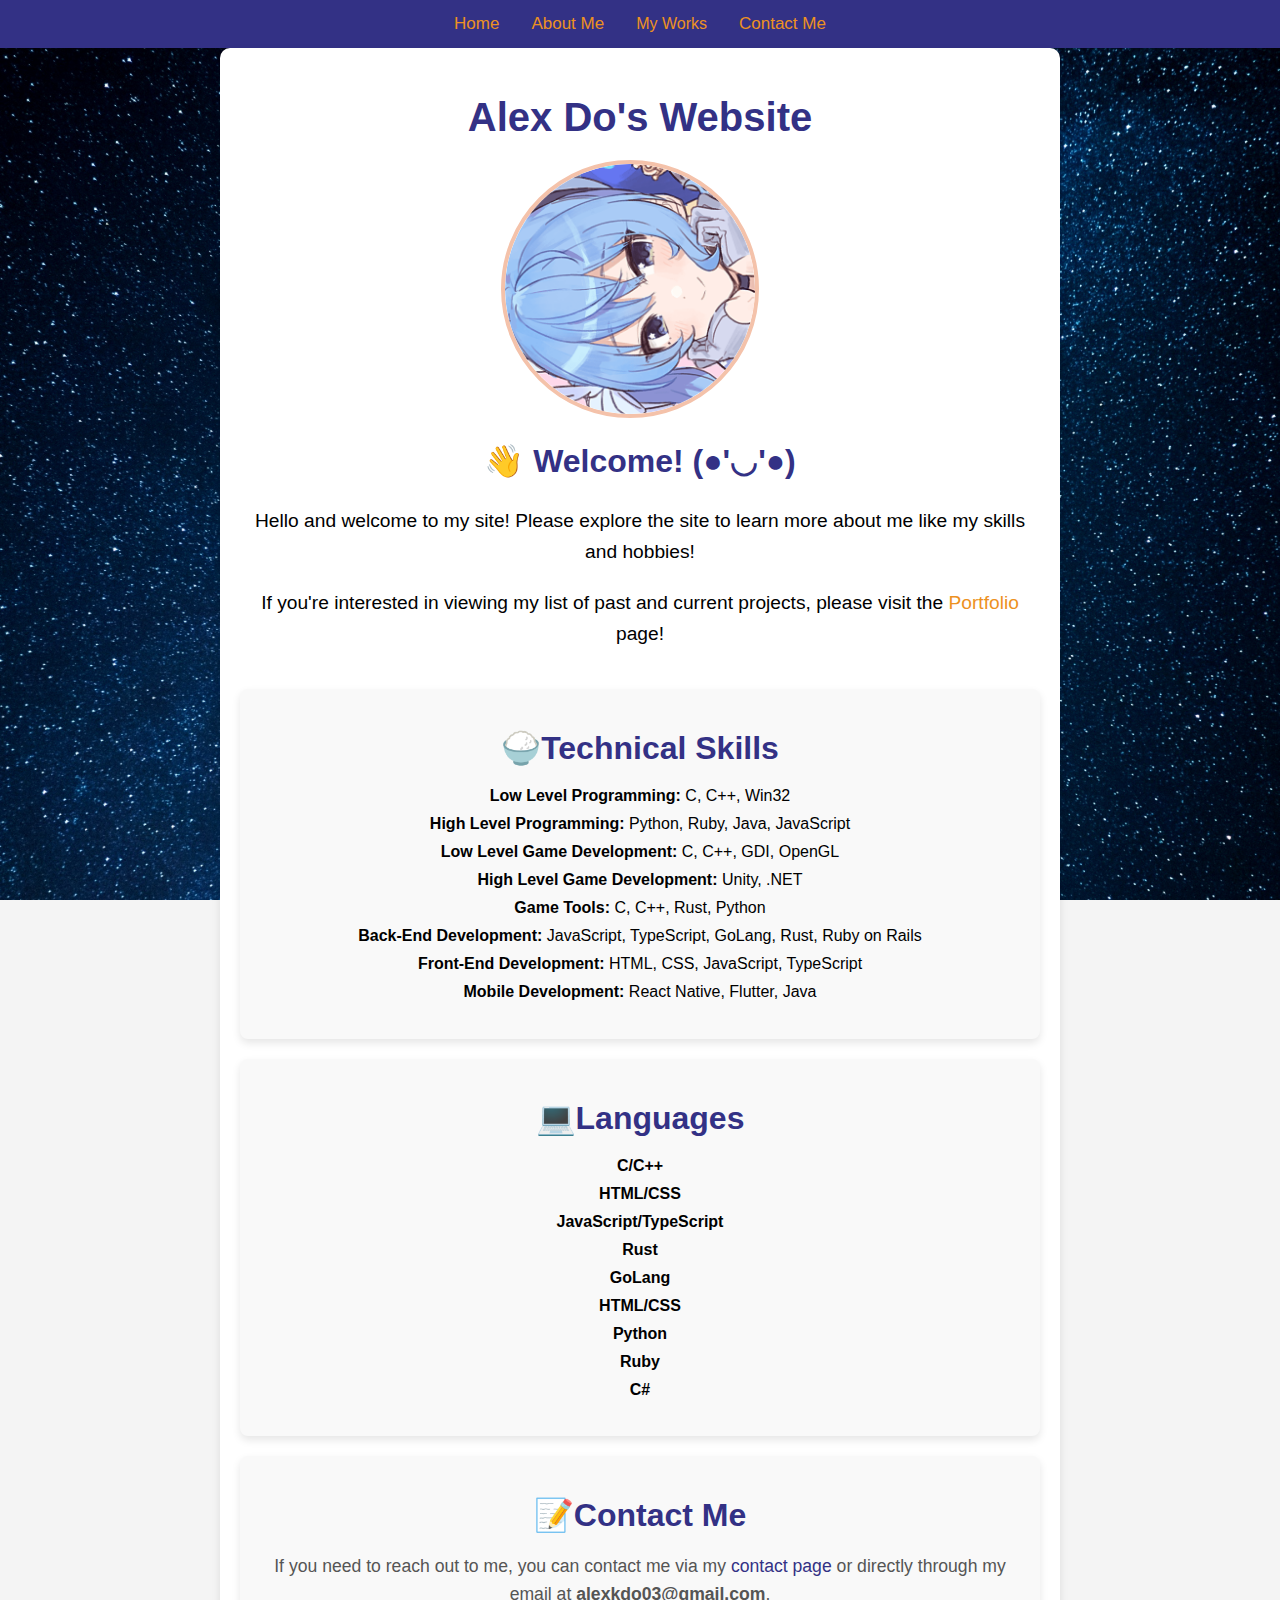
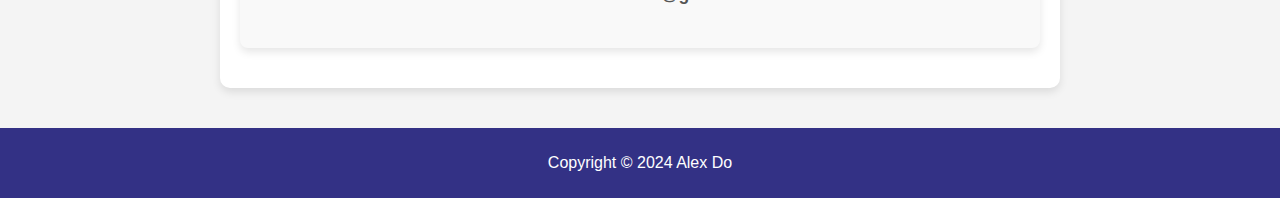
<file: index.html>
<!DOCTYPE html>
<html lang="en">
<head>
    <meta charset="UTF-8">
    <meta name="viewport" content="width=device-width, initial-scale=1.0">
    <title>Home</title>
    <link rel="stylesheet" href="css/style.css">
    <script src="js/script.js"></script>
</head>
<body>
    <div class="topnav" id="myTopnav">
        <a href="index.html">Home</a>
        <a href="about.html">About Me</a>
        <div class="dropdown">
          <button class="dropbtn">My Works 
            <i class="fa fa-caret-down"></i>
          </button>
          <div class="dropdown-content">
            <a href="resume.html">Resume</a>
            <a href="projects.html">Portfolio</a>
          </div>
        </div> 
        <a href="contact.html">Contact Me</a>
        <a href="javascript:void(0);" class="icon" onclick="myFunction()">&#9776;</a>
      </div>

    <div class="container">

        <div class="content">
            <h1>Alex Do's Website</h1>

            <div class="profile-pic">
                <img src="assets/images/Suisei1.png" alt="pic" class="profile-img">
            </div>

            <h2>👋 Welcome! (●'◡'●)</h2>
            <p class="intro-text">
                Hello and welcome to my site! Please explore the site to learn more about me like my skills and hobbies!
            </p>

            <p class="link-text">
                If you're interested in viewing my list of past and current projects, please visit the <a href="projects.html"> Portfolio</a> page!
            </p>

            <div class="content-block">
                <h2>🍚Technical Skills</h2>
                <p class="intro-text">
                    <ul>
                        <li><strong>Low Level Programming: </strong>C, C++, Win32</li>
                        <li><strong>High Level Programming: </strong>Python, Ruby, Java, JavaScript</li>
                        <li><strong>Low Level Game Development: </strong>C, C++, GDI, OpenGL</li>
                        <li><strong>High Level Game Development: </strong>Unity, .NET</li>
                        <li><strong>Game Tools: </strong>C, C++, Rust, Python</li>
                        <li><strong>Back-End Development: </strong>JavaScript, TypeScript, GoLang, Rust, Ruby on Rails</li>
                        <li><strong>Front-End Development: </strong>HTML, CSS, JavaScript, TypeScript</li>
                        <li><strong>Mobile Development: </strong> React Native, Flutter, Java</li>
                    </ul>
                </p>
            </div>

            <div class="content-block">
                <h2>💻Languages</h2>
                <p class="intro-text">
                    <ul>
                        <li><strong>C/C++</strong></li>
                        <li><strong>HTML/CSS</strong></li>
                        <li><strong>JavaScript/TypeScript</strong></li>
                        <li><strong>Rust</strong></li>
                        <li><strong>GoLang</strong></li>
                        <li><strong>HTML/CSS</strong></li>
                        <li><strong>Python</strong></li>
                        <li><strong>Ruby</strong></li>
                        <li><strong>C#</strong></li>

                    </ul>
                </p>
            </div>

            <!-- Get in Touch Block -->
            <div class="content-block">
                <h2>📝Contact Me</h2>
                <p class="intro-text">
                    If you need to reach out to me, you can contact me via my <a href="contact.html">contact page</a> or directly through my email at <strong>alexkdo03@gmail.com</strong>.
                </p>
            </div>
        </div>
    </div>

    <footer>
        <p>Copyright &copy; 2024 Alex Do</p>
    </footer>

    <script>
        document.body.classList.add('fade');
    
    
        document.addEventListener("DOMContentLoaded", () => {
            window.setTimeout(function() {
                document.body.classList.remove('fade');
            }, 230);
        });
    </script>
</body>

</html>
</file>
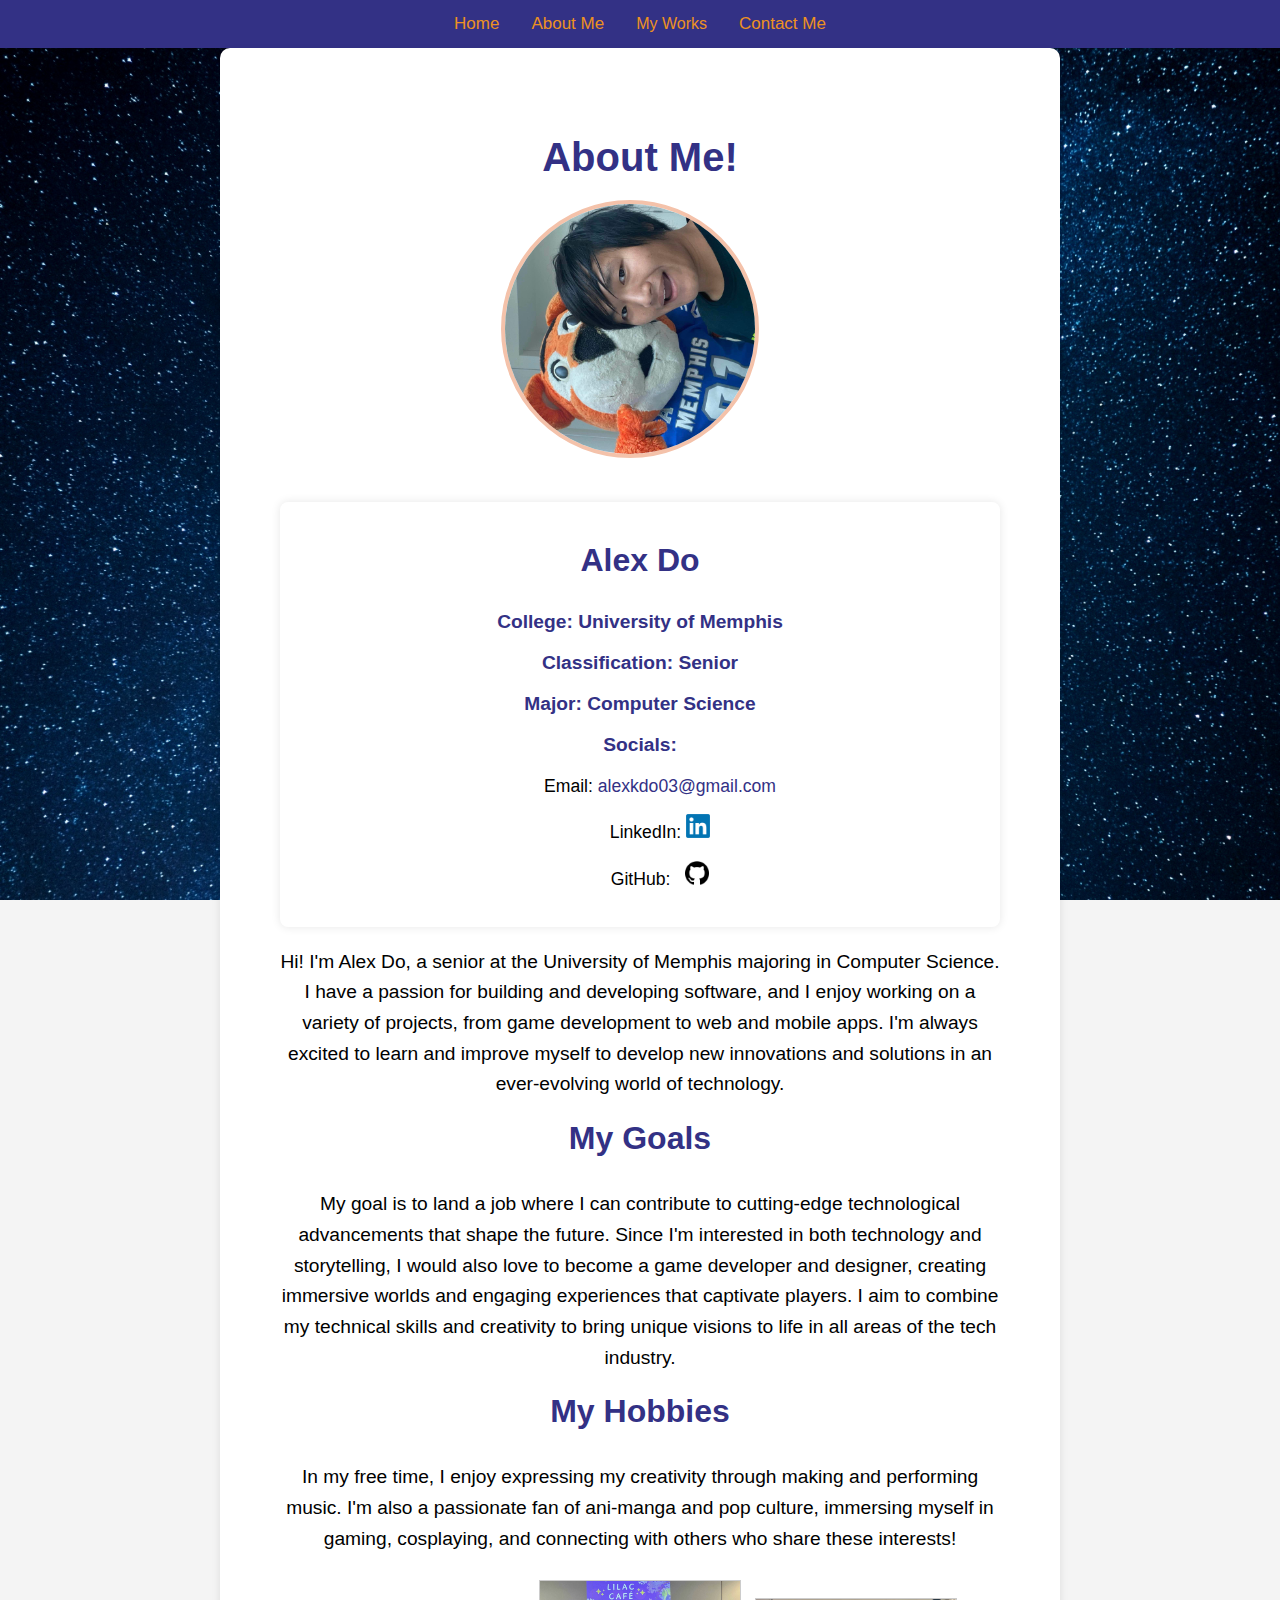
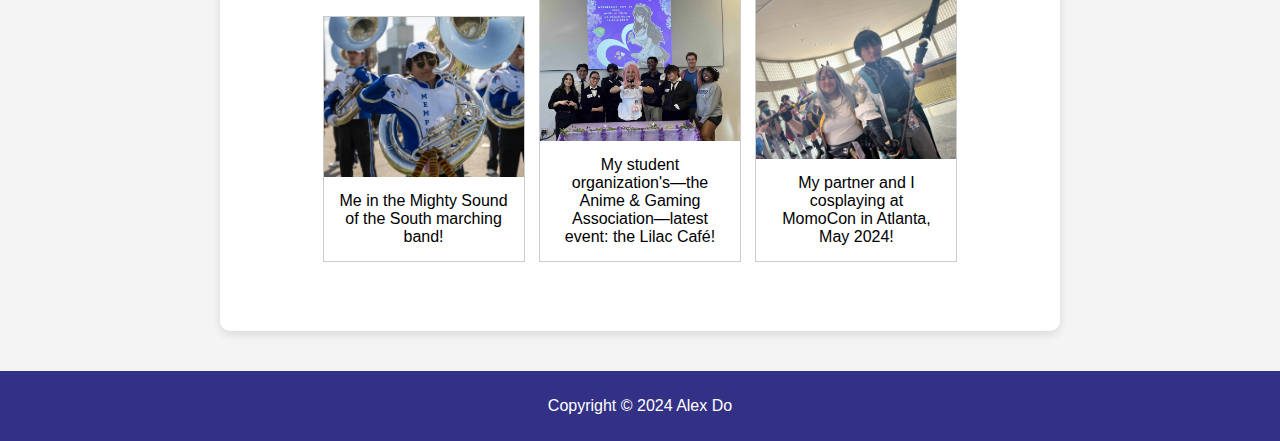
<file: about.html>
<!DOCTYPE html>
<html lang="en">
<head>
  <link rel="stylesheet" href="css/style.css">
  <title>About Me</title>
</head>

<body>
  <div class="topnav" id="myTopnav">
    <a href="index.html">Home</a>
    <a href="about.html">About Me</a>
    <div class="dropdown">
      <button class="dropbtn">My Works 
        <i class="fa fa-caret-down"></i>
      </button>
      <div class="dropdown-content">
        <a href="resume.html">Resume</a>
        <a href="projects.html">Portfolio</a>
      </div>
    </div> 
    <a href="contact.html">Contact Me</a>
    <a href="javascript:void(0);" class="icon" onclick="myFunction()">&#9776;</a>
  </div>

  <div class="container">
    <div class="about">
      <h1>About Me!</h1>
      <div class="profile-pic">
        <img src="assets/images/Alex2.jpg" alt="pic" class="profile-img">
      </div>

      <div class="profile">
        <div class="profile-details">
          <h3>Alex Do</h3>
          <p class="title">College: University of Memphis</p>
          <p class="title">Classification: Senior</p>
          <p class="title">Major: Computer Science</p>
          <p class="title">Socials:</p>
          <ul>
            <p>Email: <a href="mailto:alexkdo03@gmail.com">alexkdo03@gmail.com</a></p>
            <p>LinkedIn:<a href="https://www.linkedin.com/in/dokralex/" target="_blank">
              <img src="assets/images/linkedin-logo.png" alt="LinkedIn" style="width: 24px; height: 24px;">
            </a></p>
            <p>GitHub:<a href="https://github.com/DoKrAlex/" target="_blank" style="margin-left: 10px;">
              <img src="assets/images/github-logo.png" alt="GitHub" style="width: 24px; height: 24px;">
            </a></p>
          </ul>
        </div>
      </div>
    
      <p class="intro-text">
        Hi! I'm Alex Do, a senior at the University of Memphis majoring in Computer Science. 
        I have a passion for building and developing software, and I enjoy working on a variety of projects, from game development to web and mobile apps. 
        I'm always excited to learn and improve myself to develop new innovations and solutions in an ever-evolving world of technology.
      </p>

      <h3>My Goals</h3>
      <p class="intro-text">
        My goal is to land a job where I can contribute to cutting-edge technological advancements that shape the future.
        Since I'm interested in both technology and storytelling, I would also love to become a game developer and designer, creating immersive worlds and engaging experiences that captivate players.
        I aim to combine my technical skills and creativity to bring unique visions to life in all areas of the tech industry.
      </p>
  
      <h3>My Hobbies</h3>
      <p class="intro-text">
        In my free time, I enjoy expressing my creativity through making and performing music.
        I'm also a passionate fan of ani-manga and pop culture, immersing myself in gaming, cosplaying, and connecting with others who share these interests!
      </p>

      <div class="gallery">
          <a target="_blank" href="">
            <img src="assets/images/band.jpg" alt="Band" width="600" height="400">
          </a>
          <div class="desc">Me in the Mighty Sound of the South marching band!</div>
        </div>
        
        <div class="gallery">
          <a target="_blank" href="">
            <img src="assets/images/AGA.jpg" alt="AGA" width="600" height="400">
          </a>
          <div class="desc">My student organization's—the Anime & Gaming Association—latest event: the Lilac Café!</div>
        </div>
        
        <div class="gallery">
          <a target="_blank" href="">
            <img src="assets/images/cosplay.jpg" alt="Cosplay" width="600" height="400">
          </a>
          <div class="desc">My partner and I cosplaying at MomoCon in Atlanta, May 2024!</div>
        </div>
    </div>
  </div>
  
    <footer>
        <p>Copyright &copy; 2024 Alex Do</p>
    </footer>

    <script>
        document.body.classList.add('fade');
    
    
        document.addEventListener("DOMContentLoaded", () => {
            window.setTimeout(function() {
                document.body.classList.remove('fade');
            }, 230);
        });
    </script>
</body>
</html>
</file>
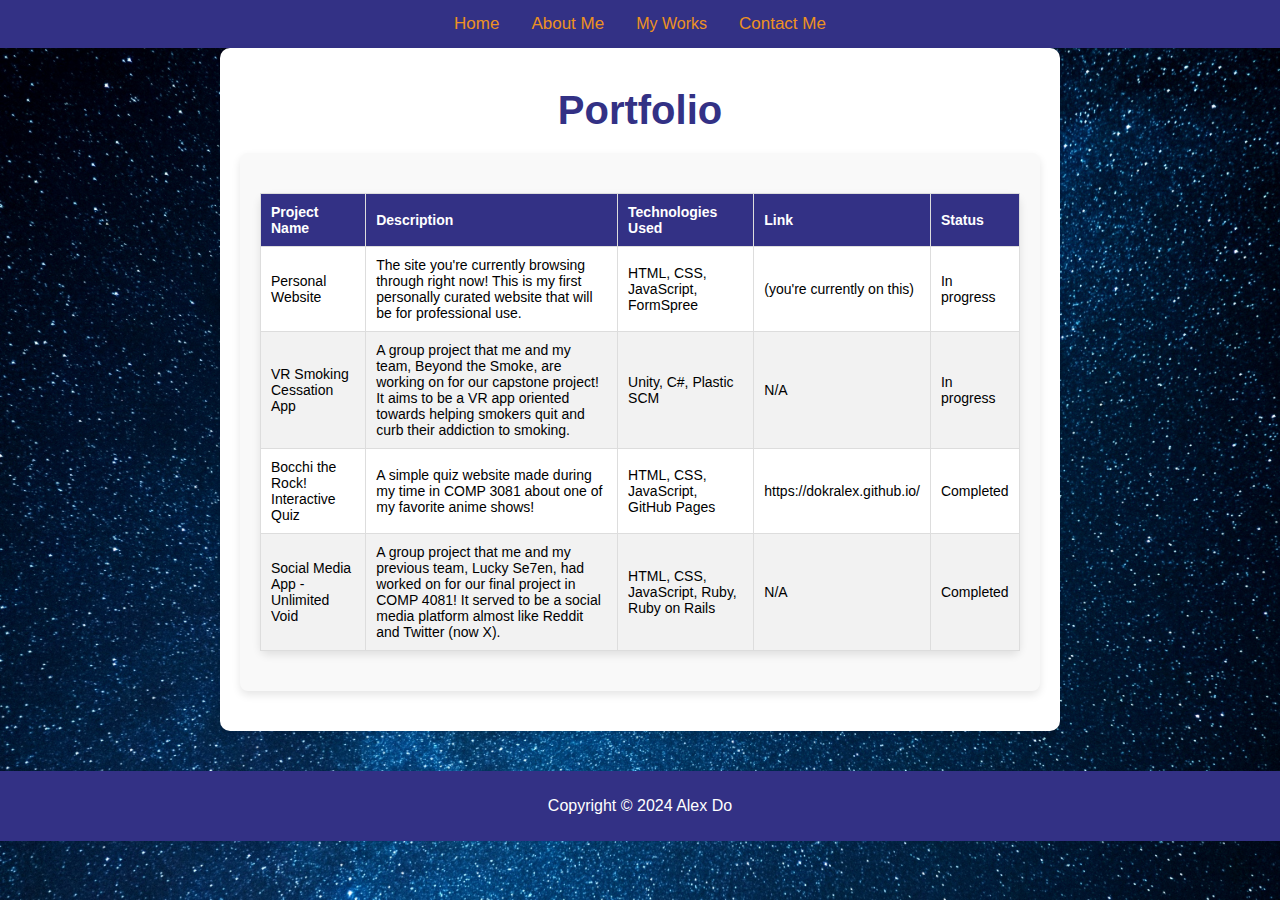
<file: projects.html>
<!DOCTYPE html>
<html>
<head>
    <title>Portfolio</title>
    <link rel="stylesheet" href="css/style.css">  
</head>
<style>
body {
  font-family: Consolas, sans-serif;
  background-color: #f4f4f4; /* Optional light gray background */
}

table {
  width: 100%;
  margin: 20px auto;
  border-collapse: collapse;
  background-color: white;
  box-shadow: 0px 4px 8px rgba(0, 0, 0, 0.1);
  border-radius: 8px;
}

th, td {
  font-size: 14px; /* Adjust text size */
  border: 1px solid #ddd;
  padding: 10px; /* Optional: reduce padding */
  text-align: left;
}

th {
  background-color: #333185;
  color: white;
}

tr:nth-child(even) {
  background-color: #f2f2f2;
}

tr:hover {
  background-color: #ddd;
}

.no-data {
  text-align: center;
  color: #999;
}
</style>
<body>
    <div class="topnav" id="myTopnav">
      <a href="index.html">Home</a>
      <a href="about.html">About Me</a>
      <div class="dropdown">
        <button class="dropbtn">My Works 
          <i class="fa fa-caret-down"></i>
        </button>
        <div class="dropdown-content">
          <a href="resume.html">Resume</a>
          <a href="projects.html">Portfolio</a>
        </div>
      </div> 
      <a href="contact.html">Contact Me</a>
      <a href="javascript:void(0);" class="icon" onclick="myFunction()">&#9776;</a>
    </div>

    <div class="container">
      <h1 style="text-align: center; margin-top: 20px;">Portfolio</h1>
        <div class="content-block">
            <table id="projects-table">
                <thead>
                    <tr>
                        <th>Project Name</th>
                        <th>Description</th>
                        <th>Technologies Used</th>
                        <th>Link</th>
                        <th>Status</th>
                    </tr>
                </thead>
                <tbody>
                    <!-- Table rows will be inserted here via JavaScript -->
                </tbody>
            </table>
        </div>
    </div>

    <footer>
      <p>Copyright &copy; 2024 Alex Do</p>
    </footer>

    <script>
      // Function to load CSV data and populate the table
      fetch('assets/files/projects.csv')
      .then(response => response.text())
      .then(data => {
          console.log(data); // Log the raw CSV data to the console
          const rows = data.trim().split('\n');
          const tableBody = document.querySelector('#projects-table tbody');
          
          rows.forEach((row, index) => {
              if (index === 0) return; // Skip the header row
              const cols = parseCSVRow(row); // Parse each row to handle commas inside quotes
              if (cols.length >= 5) {
                  const tr = document.createElement('tr');
                  cols.forEach(col => {
                      const td = document.createElement('td');
                      td.textContent = col.trim() || 'N/A';
                      tr.appendChild(td);
                  });
                  tableBody.appendChild(tr);
              }
          });
      })
      .catch(error => {
          console.error('Error loading CSV:', error);
          const tableBody = document.querySelector('#projects-table tbody');
          const tr = document.createElement('tr');
          const td = document.createElement('td');
          td.colSpan = 5;
          td.classList.add('no-data');
          td.textContent = 'No project data available.';
          tr.appendChild(td);
          tableBody.appendChild(tr);
      });
  
      // Helper function to properly parse CSV rows, considering quotes
      function parseCSVRow(row) {
          const pattern = /(".*?"|[^",\n]+)(?=\s*,|\s*$)/g;
          return row.match(pattern).map(item => item.replace(/(^"|"$)/g, '')); // Remove surrounding quotes
      }
  
      document.body.classList.add('fade');
    
    
      document.addEventListener("DOMContentLoaded", () => {
          window.setTimeout(function() {
              document.body.classList.remove('fade');
          }, 230);
      });

      rows.forEach((row, index) => {
        if (index === 0) return; // Skip the header row
        const cols = parseCSVRow(row); // Parse each row to handle commas inside quotes
        if (cols.length >= 5) {
          const tr = document.createElement('tr');
          cols.forEach((col, colIndex) => {
            const td = document.createElement('td');
            if (colIndex === 3) { // Assuming the 4th column contains the link
              const link = document.createElement('a');
              link.href = col.trim() || '#'; // Use '#' if the link is empty
              link.target = '_blank'; // Open link in a new tab
              link.textContent = col.trim() || 'N/A'; // Display text
              td.appendChild(link);
            } else {
              td.textContent = col.trim() || 'N/A';
            }
            tr.appendChild(td);
          });
          tableBody.appendChild(tr);
        }
      });

  </script>
  
</body>
</html>
</file>
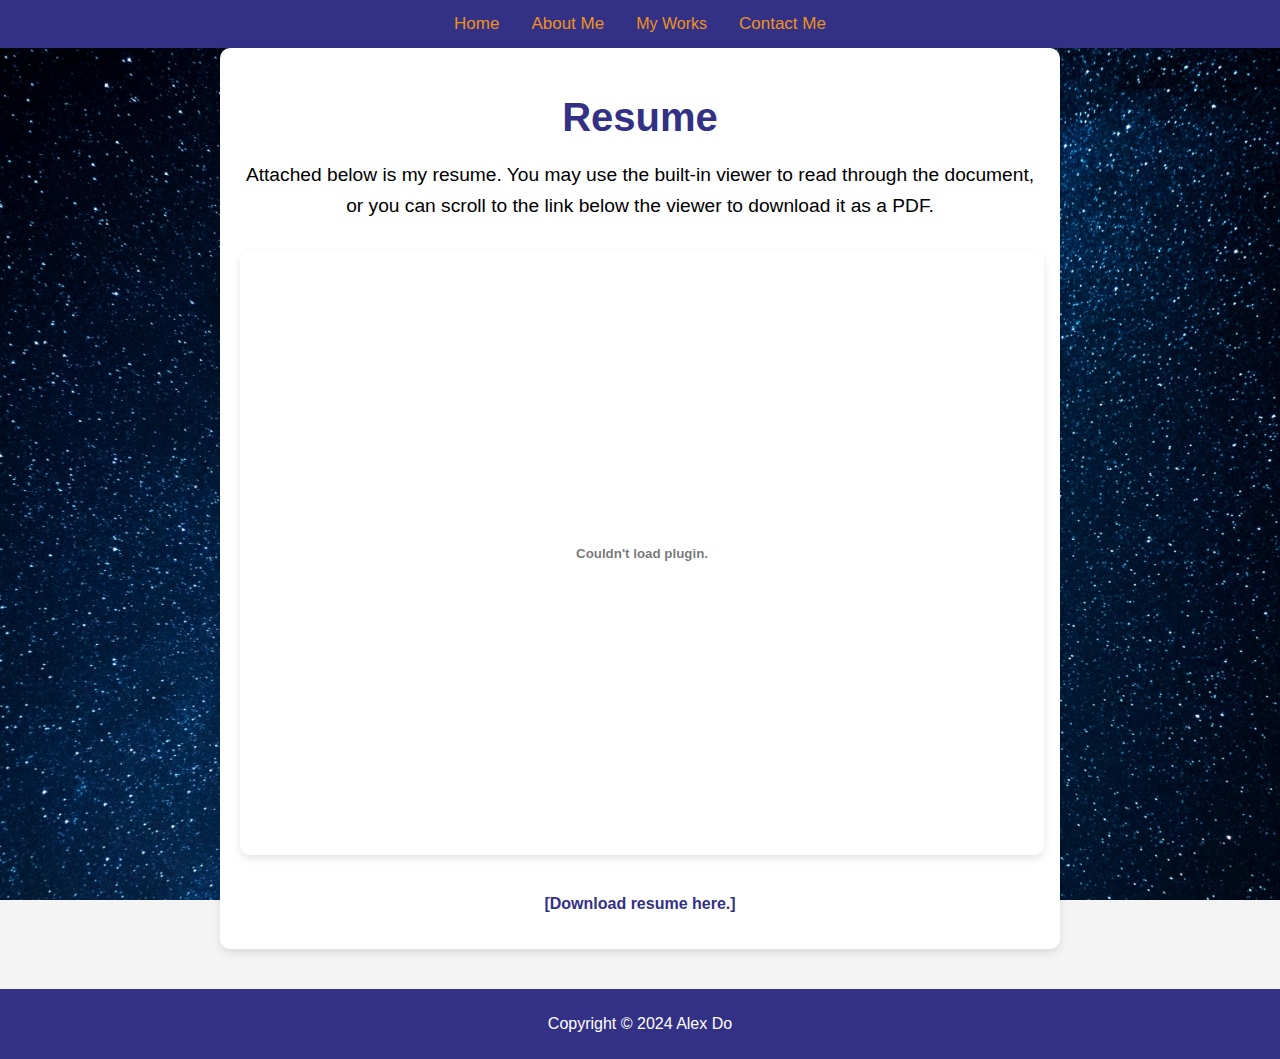
<file: resume.html>
<!DOCTYPE html>
<html lang="en">
<head>
  <link rel="stylesheet" href="css/style.css">
  <title>Resume</title>
</head>
<body>

  <!-- Navigation Bar -->
  <div class="topnav" id="myTopnav">
    <a href="index.html">Home</a>
    <a href="about.html">About Me</a>
    <div class="dropdown">
      <button class="dropbtn">My Works 
        <i class="fa fa-caret-down"></i>
      </button>
      <div class="dropdown-content">
        <a href="resume.html">Resume</a>
        <a href="projects.html">Portfolio</a>
      </div>
    </div> 
    <a href="contact.html">Contact Me</a>
    <a href="javascript:void(0);" class="icon" onclick="myFunction()">&#9776;</a>
  </div>

  <div class="container">
    <h1>Resume</h1>
    <p class="intro-text">
      Attached below is my resume. You may use the built-in viewer to read through the document, or you can scroll to the link below the viewer to download it as a PDF.<br>
    </p>

    <div class="pdf-container">
      <embed class="pdf" src="assets/files/Do.Alex-Resume.pdf" width="100%" height="600px" type="application/pdf">
      <p><a href="assets/files/Do.Alex-Resume.pdf" download>[Download resume here.]</a></p>
    </div>
  </div>

  <script>
    document.body.classList.add('fade');


    document.addEventListener("DOMContentLoaded", () => {
        window.setTimeout(function() {
            document.body.classList.remove('fade');
        }, 230);
    });
    </script>
</body>

<footer>
    <p>Copyright &copy; 2024 Alex Do</p>
</footer>

</html>
</file>
<file: css/style.css>
/* Base styles */
body, h1, h2, p, .topnav, .dropdown, .dropdown-content {
    text-decoration: wavy;
    font-family: 'Consolas', sans-serif;
    text-align: center;
  }
  
  body {
    background-color: #FDFEFF; /* Light background */
    font-family: 'Consolas', sans-serif;
  }

  body {
    background-image: url('../assets/images/wallpaper.jpg');
    background-size: cover;
    background-position: center;
    background-attachment: fixed;
    background-repeat: no-repeat;
}


  /* Fade-in effect */
body {
  opacity: 1;
  transition-duration: 0.7s;
  transition-property: opacity;
}

body.fade {
  opacity: 0;
}
  
  /* Navigation Bar */
  .topnav {
    background-color: #333185;
    display: flex;                /* Enable Flexbox */
    justify-content: center;      /* Center items horizontally */
    align-items: center;          /* Align items vertically */
    overflow: hidden;
  }
    
  .topnav a {
    float: left;
    display: block;
    color: #ED9121;
    text-align: center;
    padding: 14px 16px;
    text-decoration: none;
    font-size: 17px;
  }
  
  .topnav a:hover {
    background-color: #7AA9ED;
    color: white;
  }
  
  .topnav a.active {
    background-color: #7AA9ED;
    color: white;
  }
  
  .topnav .icon {
    display: none;
  }
  
  .dropdown {
    float: left;
    overflow: hidden;
  }
  
  .dropdown .dropbtn {
    font-size: 16px;  
    border: none;
    outline: none;
    color: #ED9121;
    padding: 14px 16px;
    background-color: inherit;
    font-family: inherit;
    margin: 0;
  }
  
  .dropdown-content {
    display: none;
    position: absolute;
    background-color: #7AA9ED;
    min-width: 160px;
    box-shadow: 0px 8px 16px 0px rgba(0,0,0,0.2);
    z-index: 1;
  }
  
  .dropdown-content a {
    float: none;
    color: white;
    padding: 12px 16px;
    text-decoration: none;
    display: block;
    text-align: left;
  }
  
  .dropdown-content a:hover {
    background-color: #ddd;
  }
  
  .dropdown:hover .dropdown-content {
    display: block;
  }
  
  /* About Section */
  .about {
    padding: 40px;
    max-width: 900px;
    margin: 0 auto;
  }
  
  h1 {
    color: #333185;
    text-align: center;
    font-size: 3rem;
  }
  
  h2, h3 {
    color: #333185;
    font-size: 2rem;
    margin-top: 20px;
  }
  
  .intro-text {
    font-size: 1.2rem;
    line-height: 1.6;
    color: black;
    margin-bottom: 20px;
  }
  
  .link-text {
    font-size: 1.2rem;
    line-height: 1.6;
    color: black;
    margin-bottom: 40px;
  }
  
  .link-text a {
    color: #ED9121;
    text-decoration: none;
  }
  
  .link-text a:hover {
    text-decoration: underline;
  }

/* Adjust the gallery container */
div.gallery {
  margin: 5px;
  border: 1px solid #ccc;
  display: inline-block; /* Align images side by side */
  text-align: center; /* Center content in the gallery div */
  width: 200px; /* Adjust width as needed */
  overflow: hidden; /* Ensure the image doesn't overflow the container */
  position: relative;
}

/* Center the images inside the gallery container */
div.gallery img {
  width: 100%; /* Scale the image to fit the container */
  height: auto; /* Maintain aspect ratio */
  display: block; /* Remove default spacing */
  margin: 0 auto; /* Center the image */
}

/* Optional: Add hover effect for gallery images */
div.gallery:hover {
  border: 1px solid #777;
}

div.desc {
    padding: 15px;
    text-align: center;
  }
  
  /* Profile Section (Image & Details) */
  .profile {
    display: flex;
    justify-content: center;
    align-items: center;
    margin-top: 40px;
  }
  
  .profile-pic {
    flex: 1;
    padding-right: 20px;
    text-align: center;
  }
  
  /* profile img animation */
  @keyframes rotateImage {
    0% {
        transform: rotate(0deg);
    }
    100% {
        transform: rotate(90deg);
    }
  }

  .profile-img {
    width: 250px;
    height: 250px;
    border-radius: 50%;
    object-fit: cover;
    border: 4px solid #F4C2AA;
    
    /* Apply the animation */
    animation: rotateImage 2s ease forwards;
    /* 3s duration, ease timing function, and forwards to keep the final state */
  }
  
  .profile-details {
    flex: 2;
    background-color: #ffffff;
    padding: 20px;
    box-shadow: 0 0 10px rgba(0, 0, 0, 0.1);
    border-radius: 8px;
  }
  
  .profile-details h3 {
    font-size: 2rem;
    color: #333185;
  }
  
  .profile-details p {
    font-size: 1.1rem;
    color: black;
  }
  
  .profile-details .title {
    font-size: 1.2rem;
    font-weight: bold;
    color: #333185;
  }
  
  .profile-details a {
    color: #333185;
    text-decoration: none;
  }
  
  .profile-details a:hover {
    text-decoration: underline;
  }
  
  /* Footer */
  footer {
    text-align: center;
    padding: 10px;
    background-color: #333185;
    color: white;
    margin-top: 40px;
  }
  
  /* General form styling */
  .container {
    max-width: 800px;
    margin: 0 auto;
    padding: 20px;
    background-color: #fff;
    border-radius: 10px;
    box-shadow: 0 4px 8px rgba(0, 0, 0, 0.1);
  }
  
  h1 {
    text-align: center;
    color: #333185;
    font-size: 2.5rem;
    margin-bottom: 20px;
  }
  
  label {
    display: block;
    font-size: 1.1rem;
    color: #333185;
    margin-top: 10px;
    margin-bottom: 5px;
  }
  
  input[type="text"],
  select,
  textarea {
    width: 100%;
    padding: 12px;
    font-size: 1rem;
    border: 1px solid #ccc;
    border-radius: 4px;
    box-sizing: border-box;
    margin-bottom: 15px;
  }
  
  input[type="submit"] {
    background-color: #333185;
    color: white;
    font-size: 1.2rem;
    padding: 12px 20px;
    border: none;
    border-radius: 4px;
    cursor: pointer;
    width: 100%;
  }
  
  input[type="submit"]:hover {
    background-color: #333185;
  }
  
  textarea {
    height: 150px;
    resize: vertical;
  }
  
  input[type="text"]:focus,
  select:focus,
  textarea:focus {
    border-color: #7AA9ED;
    outline: none;
  }
  
  input:invalid,
  select:invalid,
  textarea:invalid {
    border-color: red;
  }
  
  input:valid,
  select:valid,
  textarea:valid {
    border-color: green;
  }
  
  /* Resume Section */
  .pdf-container {
    margin-top: 30px;
    text-align: center;
  }
  
  .pdf-container h2 {
    font-size: 2rem;
    color: #333185;
    margin-bottom: 20px;
  }
  
  .pdf-container p {
    font-size: 1rem;
    color: #333;
  }
  
  .pdf-container a {
    color: #333185;
    text-decoration: none;
    font-weight: bold;
  }
  
  .pdf-container a:hover {
    text-decoration: underline;
  }
  
  /* Embed PDF style */
  .pdf {
    border: 2px solid #fff;
    border-radius: 10px;
    box-shadow: 0px 4px 8px rgba(0, 0, 0, 0.1);
    margin-bottom: 20px;
  }
  
  /* Contact Section */
  .contact-container {
    max-width: 600px;
    margin: 0 auto;
    padding: 20px;
    background-color: #fff;
    border-radius: 10px;
    box-shadow: 0 4px 8px rgba(0, 0, 0, 0.1);
  }
  
  .contact-container h1 {
    font-size: 2.5rem;
    color: #333185;
    margin-bottom: 20px;
  }
  
  .contact-container label {
    display: block;
    font-size: 1.1rem;
    color: #333185;
    margin-top: 10px;
    margin-bottom: 5px;
  }
  
  .contact-container input[type="text"],
  .contact-container select,
  .contact-container textarea {
    width: 100%;
    padding: 12px;
    font-size: 1rem;
    border: 1px solid #ccc;
    border-radius: 4px;
    box-sizing: border-box;
    margin-bottom: 15px;
  }
  
  .contact-container input[type="submit"] {
    background-color: #333185;
    color: white;
    font-size: 1.2rem;
    padding: 12px 20px;
    border: none;
    border-radius: 4px;
    cursor: pointer;
    width: 100%;
  }
  
  .contact-container input[type="submit"]:hover {
    background-color: #333185;
  }
  
  /* Content Blocks (Current Projects, Skills, etc.) */
  .content-block {
    background-color: #f9f9f9;
    padding: 20px;
    margin-bottom: 20px;
    border-radius: 8px;
    box-shadow: 0 4px 8px rgba(0, 0, 0, 0.1);
  }
  
  .content-block h2 {
    color: #333185;
    font-size: 2rem;
    margin-bottom: 15px;
  }
  
  .content-block p {
    font-size: 1.1rem;
    color: #555;
  }
  
  .content-block ul {
    list-style-type: none;
    padding-left: 0;
  }
  
  .content-block ul li {
    margin-bottom: 10px;
  }
  
  .content-block a {
    color: #333185;
    text-decoration: none;
  }
  
  .content-block a:hover {
    text-decoration: underline;
  }
  
  
  /* Base styling for body */
  body {
    font-family: 'Consolas', sans-serif;
    margin: 0;
    padding: 0;
  }
  
  /* Sidebars with design */
  .left-side, .right-side {
    position: fixed;
    top: 0;
    bottom: 0;
    width: 10%;
    background-color: rgba(0, 0, 0, 0.05); /* Semi-transparent dark background */
    z-index: -1; /* Placing behind the content */
  }
  
  .left-side {
    left: 0;
    background: url('https://www.toptal.com/designers/subtlepatterns/patterns/diagstripes.png'); /* Optional: subtle diagonal stripes background */
  }
  
  .right-side {
    right: 0;
    background: url('https://www.toptal.com/designers/subtlepatterns/patterns/diagstripes.png'); /* Optional: same as left */
  }
  
  /* Optional: Adding a background pattern on the sides */
  .left-side, .right-side {
    background: url('https://www.toptal.com/designers/subtlepatterns/patterns/diagstripes.png'); /* Patterned sides */
    background-size: cover;
  }
  
  body {
    font-family: 'Consolas', sans-serif;
    background-color: #f4f4f4; /* Optional light gray background */
  }
  
  table {
  width: 80%;
  margin: 20px auto;
  border-collapse: collapse;
  background-color: white;
  box-shadow: 0px 4px 8px rgba(0, 0, 0, 0.1);
  border-radius: 8px;
  }
  
  th, td {
  border: 1px solid #ddd;
  padding: 12px;
  text-align: left;
  }
  
  th {
  background-color: #4CAF50;
  color: white;
  }
  
  tr:nth-child(even) {
  background-color: #f2f2f2;
  }
  
  tr:hover {
  background-color: #ddd;
  }
  
  .no-data {
  text-align: center;
  color: #999;
  }
</file>
